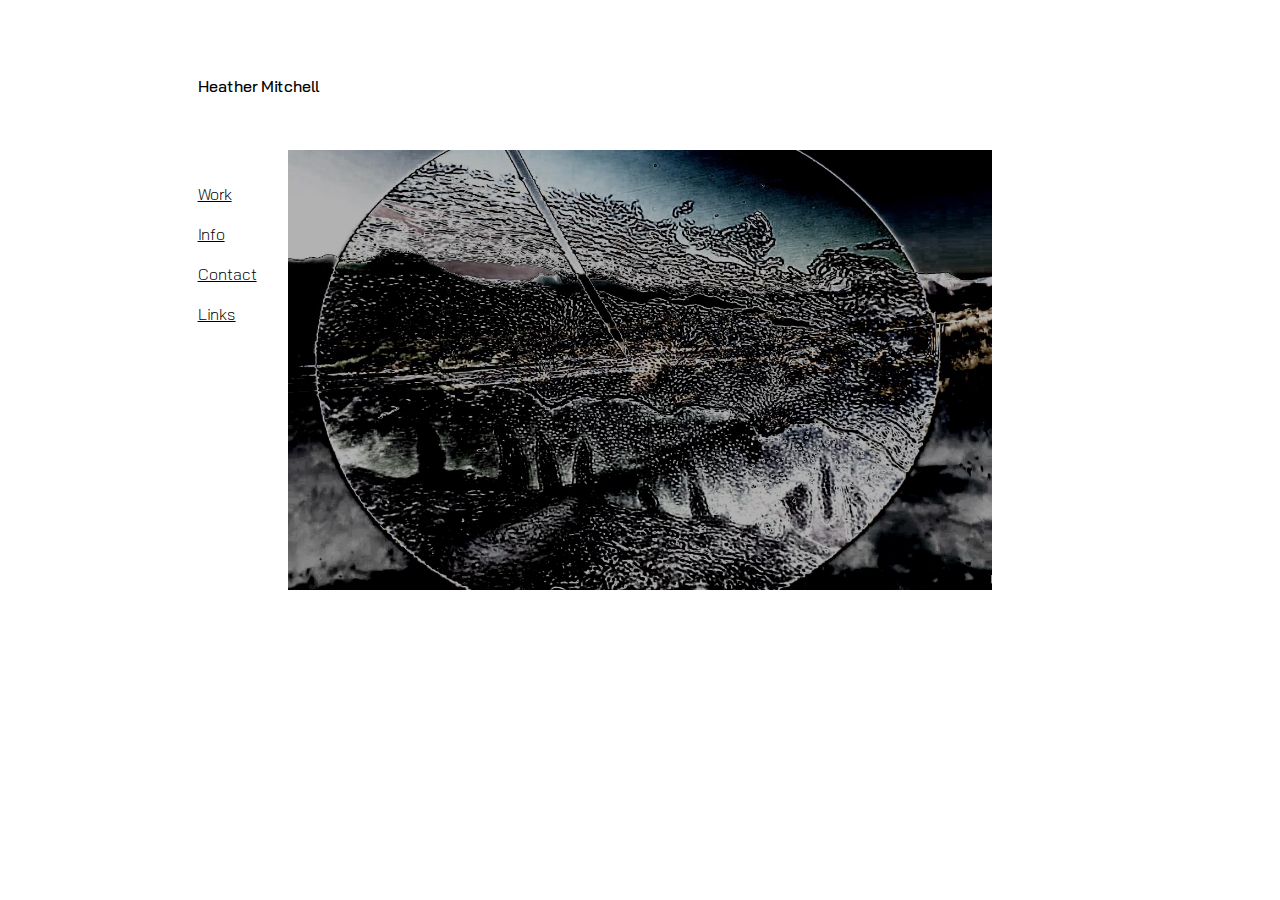
<file: index.html>
<!DOCTYPE html> <!-- this declarartion defines the document to be HTML5 -->
<html lang-"en-US"> <!-- this element is the root element of an HTML page  -->
<head> <!-- this element contains meta information about the document -->
    <meta name="viewport" content="width=device-width, initial-scale=1">
    
    <link rel="stylesheet" href="styles.css">
<title>Main</title> <!-- this element specifies a title for the document (appears at top of browser)  -->
</head>
<body id="home-background"> <!--this element contains visible page content -->

 <!-- defines large heading -->
    <p id="name"> Heather Mitchell</p>
<p>
    <a href="work.html">Work</a><br><br>
    <a href="info.html">Info</a><br><br>
    <a href="contact.html">Contact</a><br><br>
    <a href="links.html">Links</a><br><br>

    </p> <!-- defines a paragraph -->

</body>
</html>
</file>
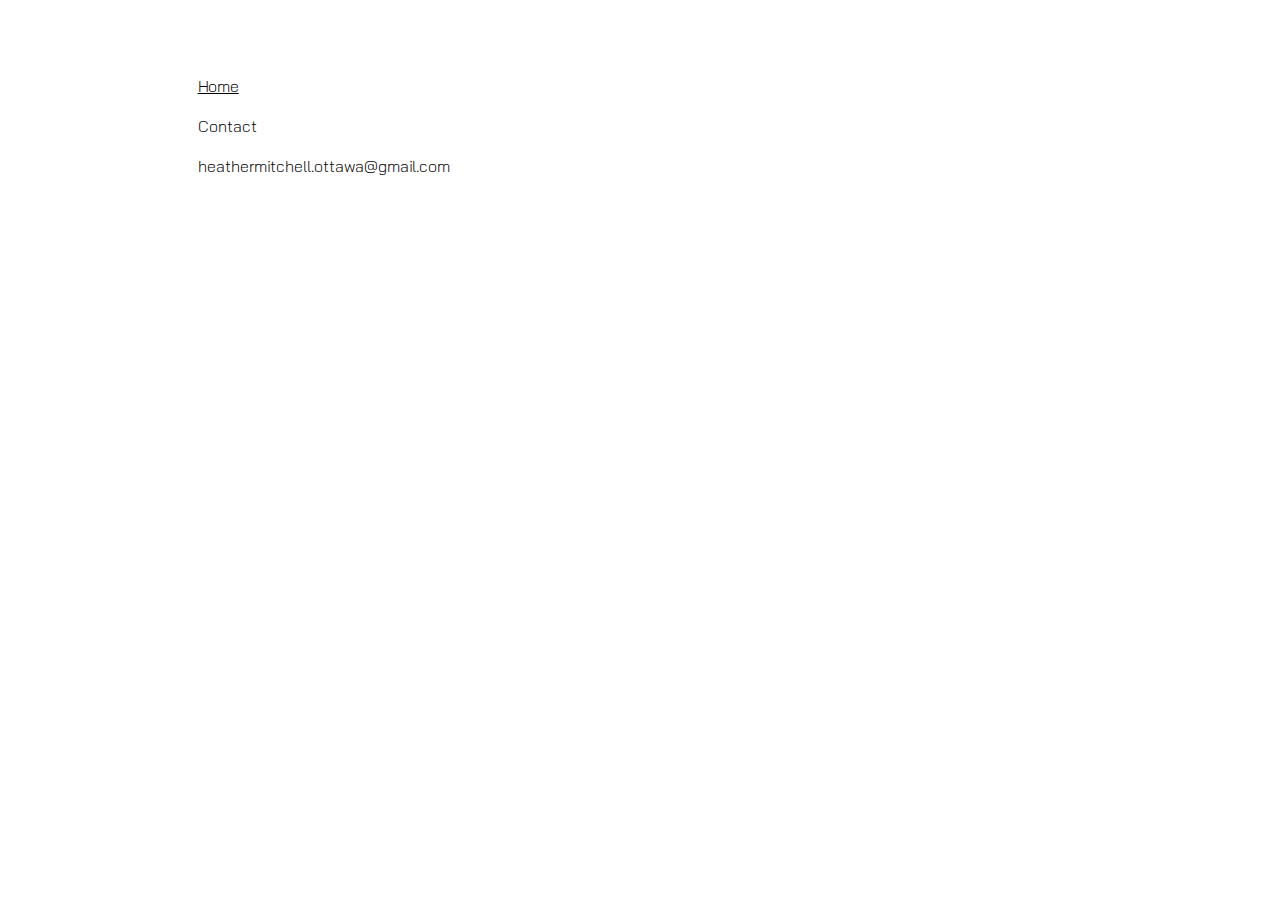
<file: contact.html>
<!DOCTYPE html>
<html lang-"eng-US">
    <head>
        <link rel="stylesheet" href="styles.css">
        
    </head>

    <body>
    <p> <a href="index.html">Home</a><br><br>
        Contact<br><br>
        heathermitchell.ottawa@gmail.com</p>
    </body>
</html>
</file>
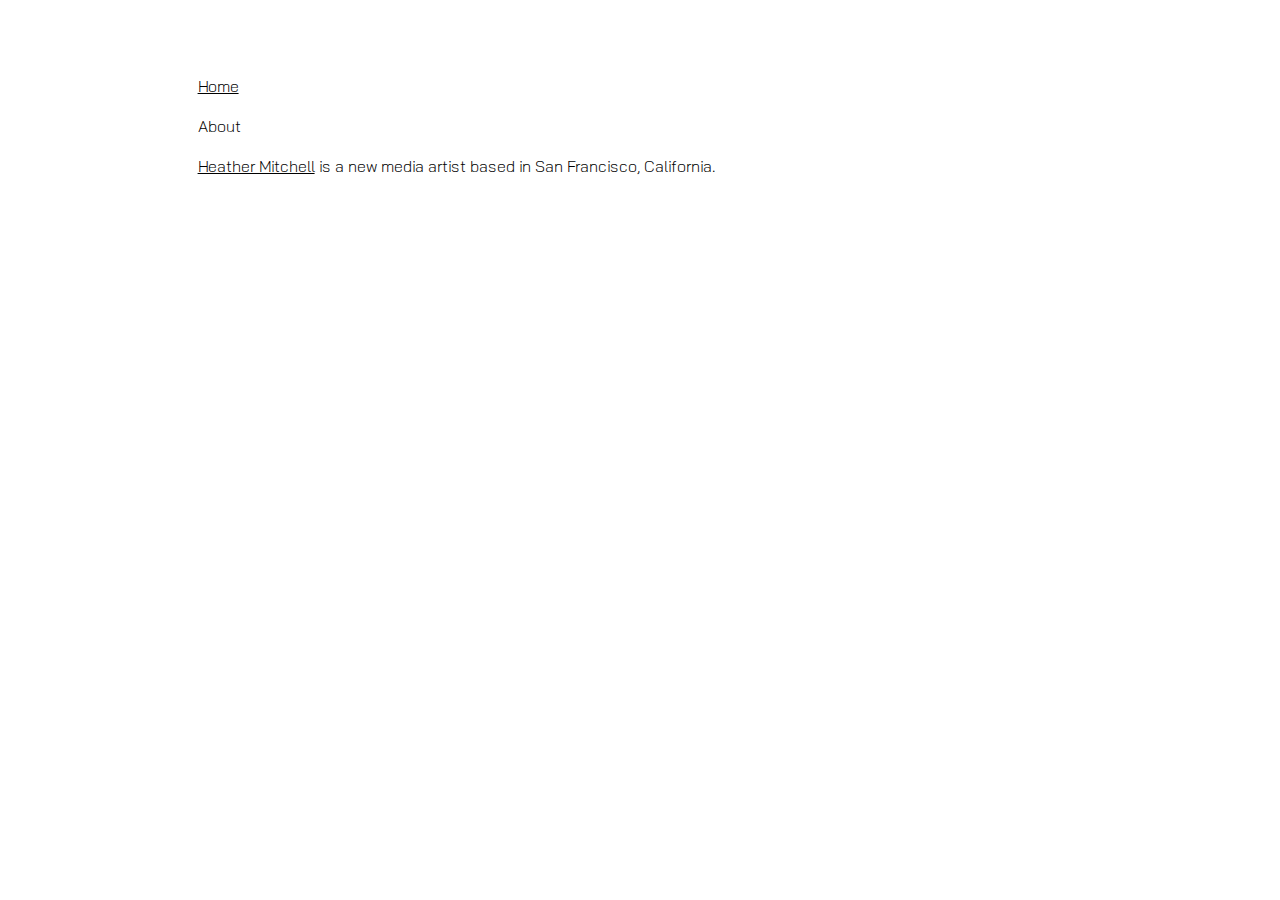
<file: info.html>
<!DOCTYPE html>
<html lang-"eng-US">
    <head>
        <link rel="stylesheet" href="styles.css">
        
    </head>

    <body>
    <p> <a href="index.html">Home</a><br><br>
        About <br><br>
        <u>Heather Mitchell</u> is a new media artist based in San Francisco, California.
        </p>
    </body>
</html>
</file>
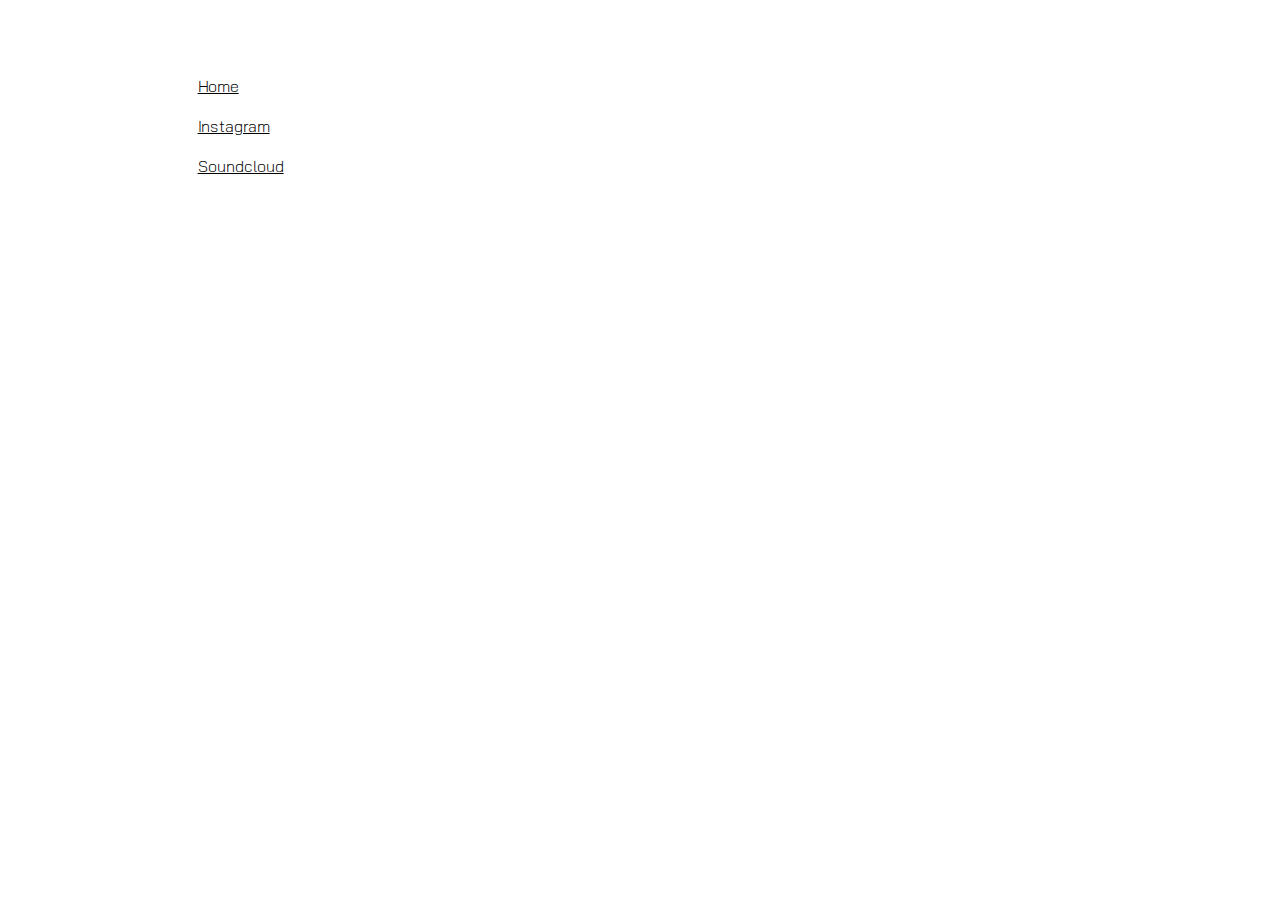
<file: links.html>
<!DOCTYPE html>
<html lang-"eng-US">
    <head>
        <link rel="stylesheet" href="styles.css">
        
    </head>

    <body>
    <p> <a href="index.html">Home</a><br><br><a href="">Instagram</a> <br><br>
        <a href="">Soundcloud</a></p>
    </body>
</html>
</file>
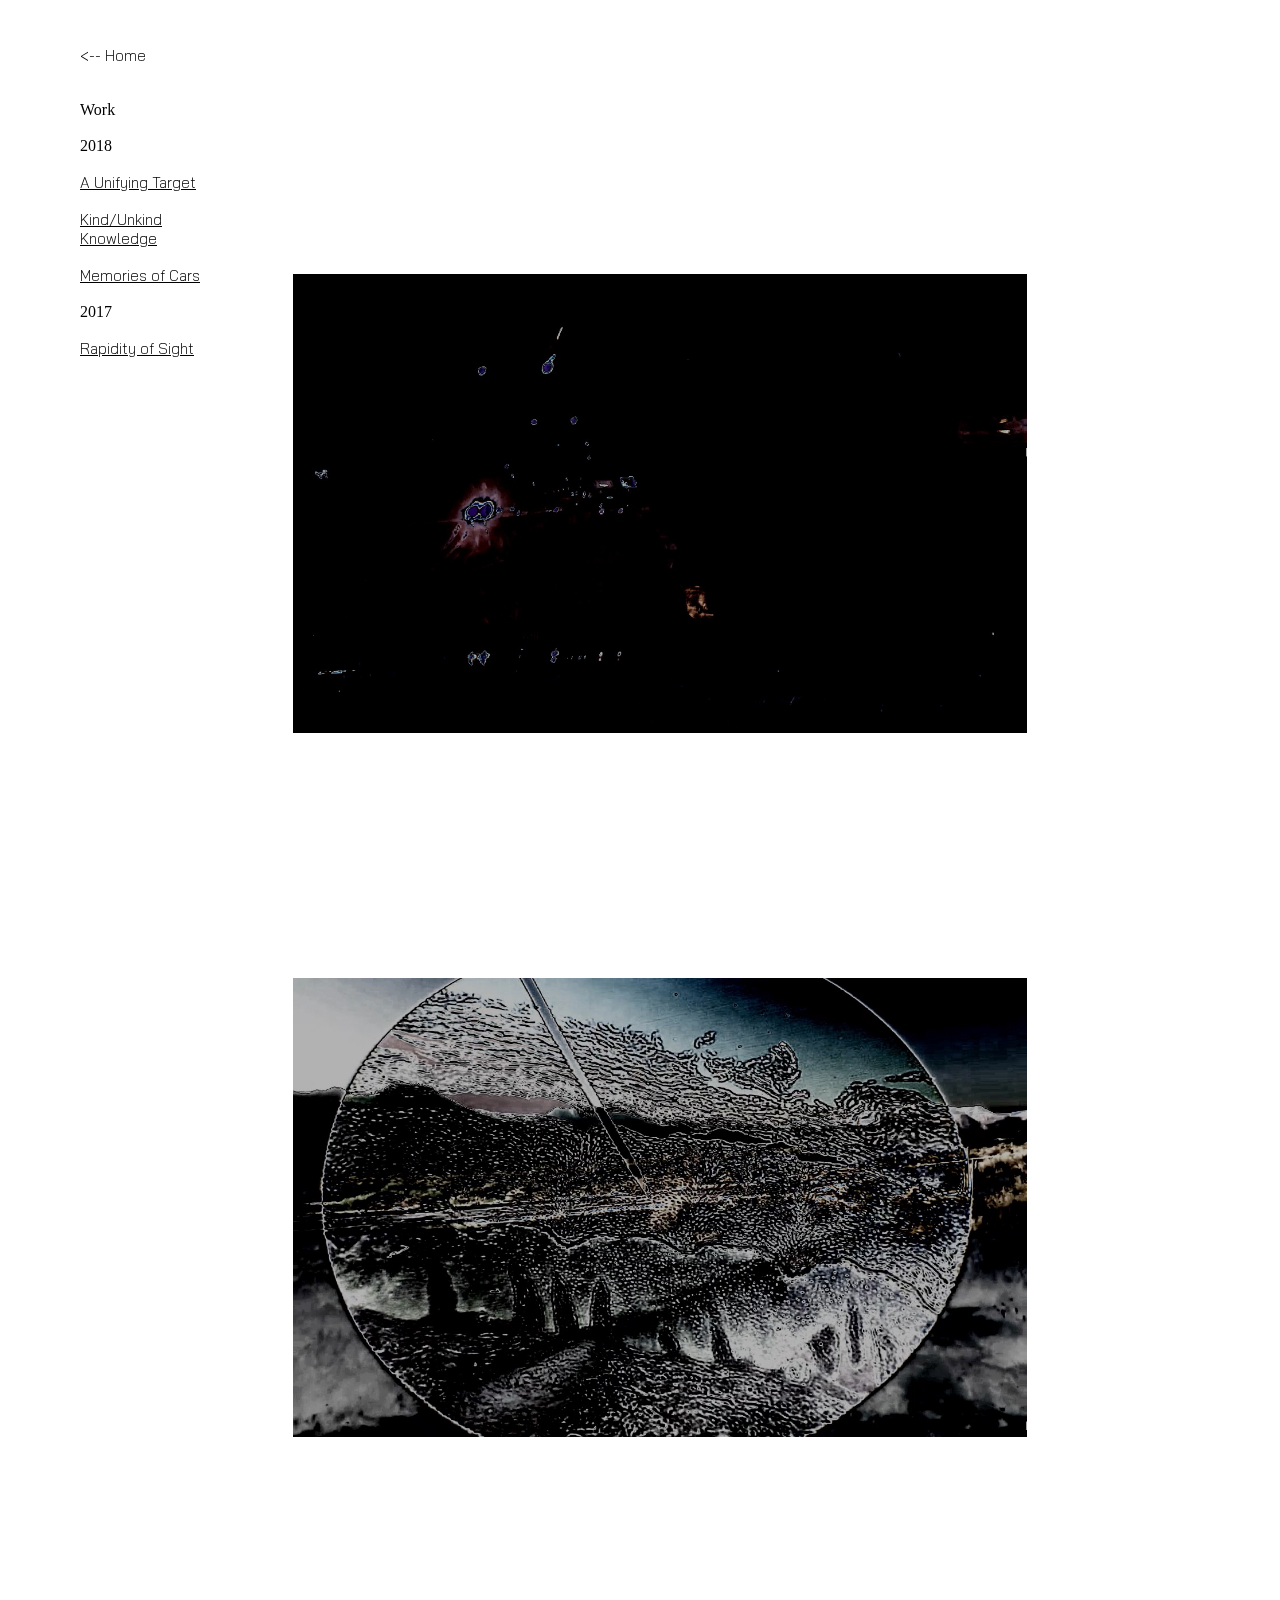
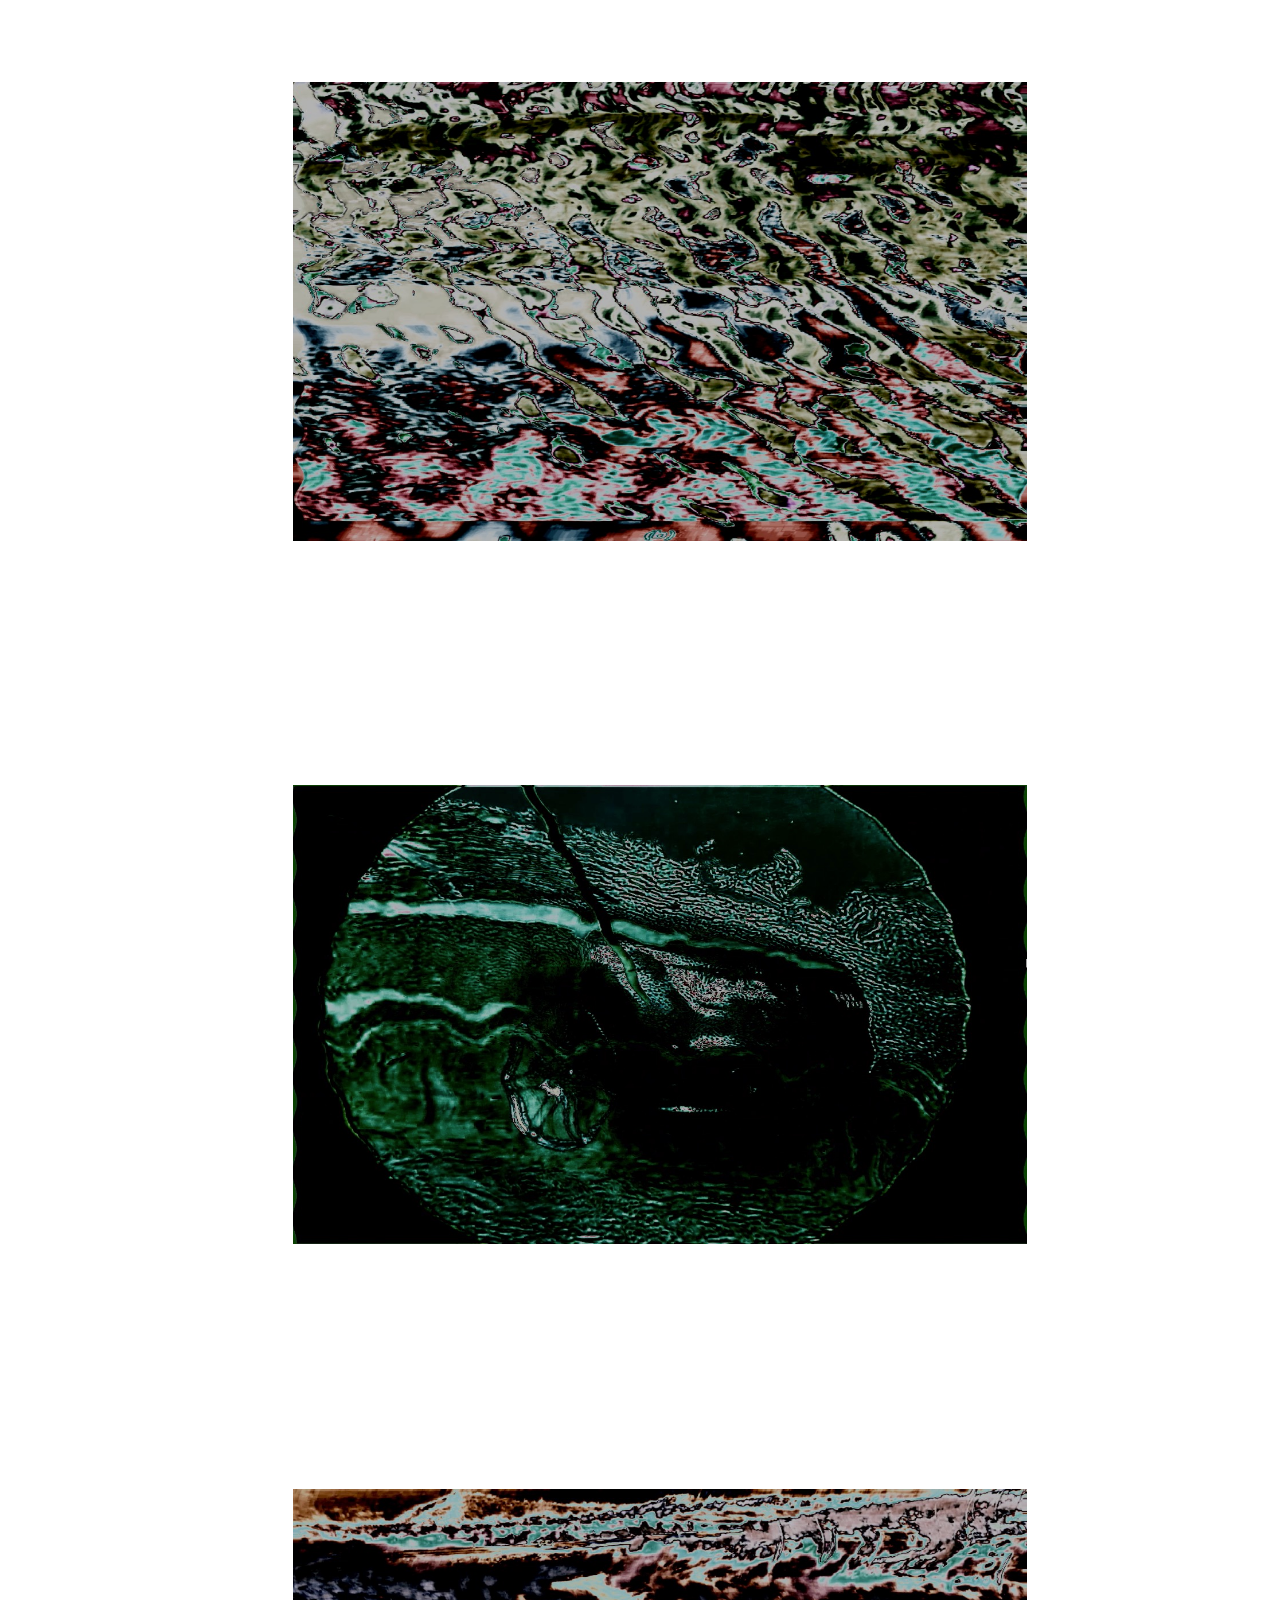
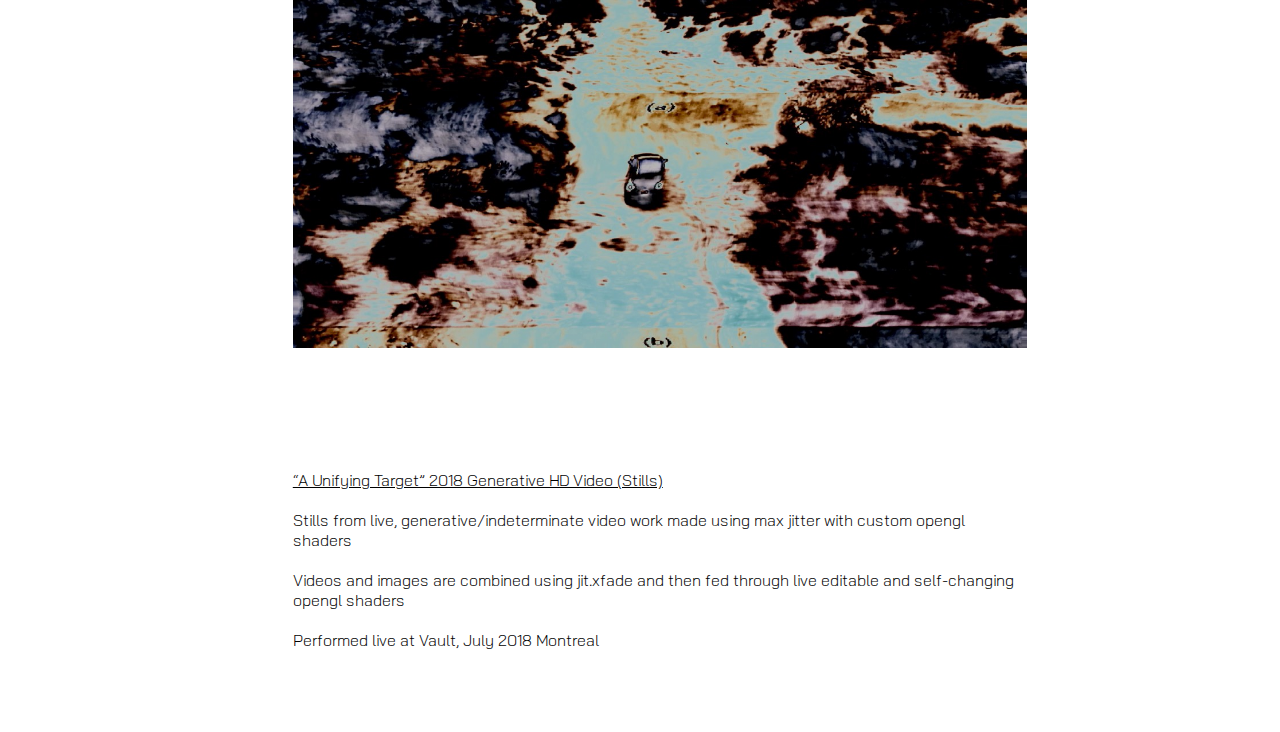
<file: work.html>
<!DOCTYPE html>
<html lang-"eng-US">
    <head>
        
        
        <link rel="stylesheet" href="styles.css">
        <title>Work</title>
    </head>

    <body>
    <div class="sidenav">
        <a href="index.html"><-- Home</a><br><br>
        Work<br><br>
        2018<br><br>
        <u><a href="work.html">A Unifying Target</a><br>
            <a href="work3.html">Kind/Unkind Knowledge</a><br>
            <a href="work2.html">Memories of Cars</a></u><br>
        2017<br><br>
            <u><a href="">Rapidity of Sight</a><br>
        </div></u>
        
       </p>
        
     
          
   <ul>
       
      
       <li><img src="black.jpg" alt="wave_series03" class = "center"></li>
        <li><img src="silver.jpg" alt="wave_series03" class = "center"></li>
       <li> <img src="waves.jpg" alt="wave_series03" class = "center"></li>
       <li> <img src="green.jpg" alt="wave_series03" class = "center"></li>
       <li> <img src="car.jpg" alt="wave_series03" class = "center"></li>
    
       <li><p id="description"><u>“A Unifying Target” 2018 Generative HD Video (Stills)</u><br><br>
           
Stills from live, generative/indeterminate video work made using max jitter with custom opengl shaders<br><br>

Videos and images are combined using jit.xfade and then fed through live editable and self-changing opengl shaders<br><br>

Performed live at Vault, July 2018 Montreal<br><br>
</p></li>
       

</ul>
    

           
     
           
       
       
        
    </body>
</html>
</file>
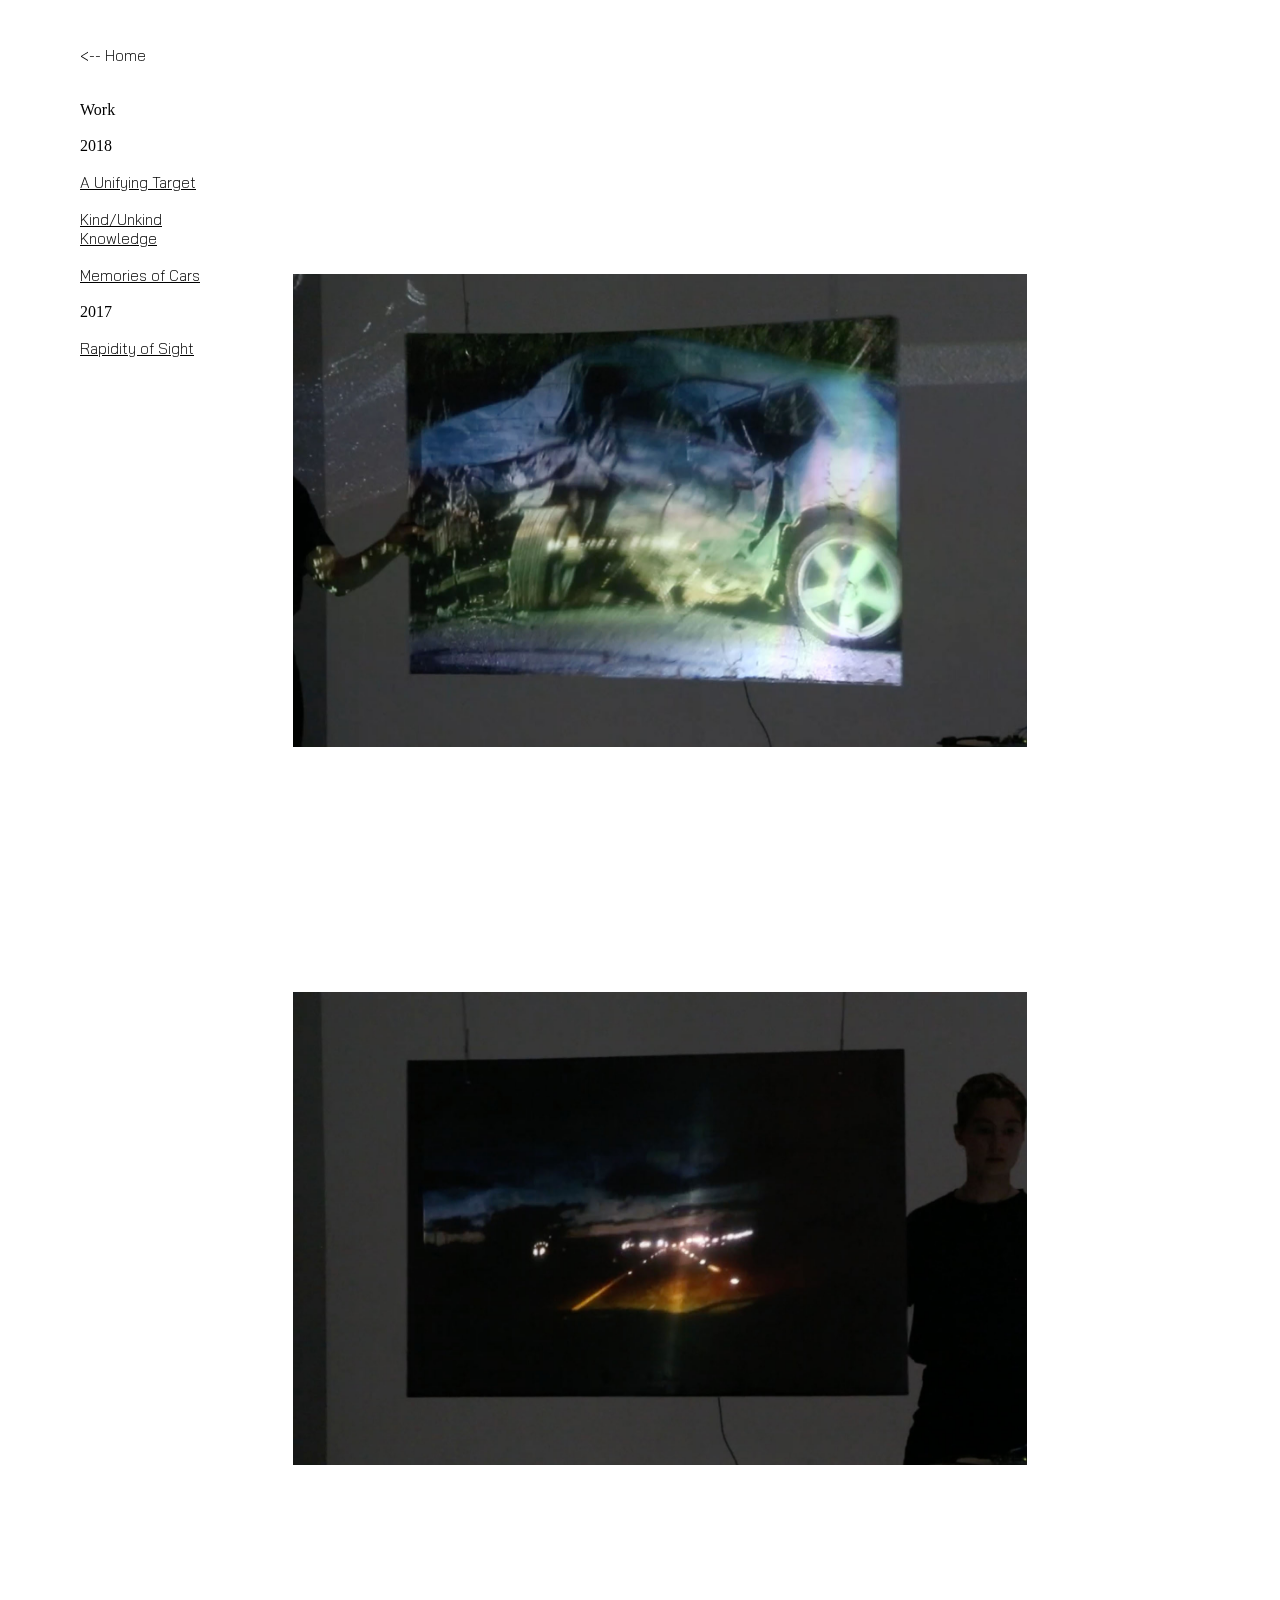
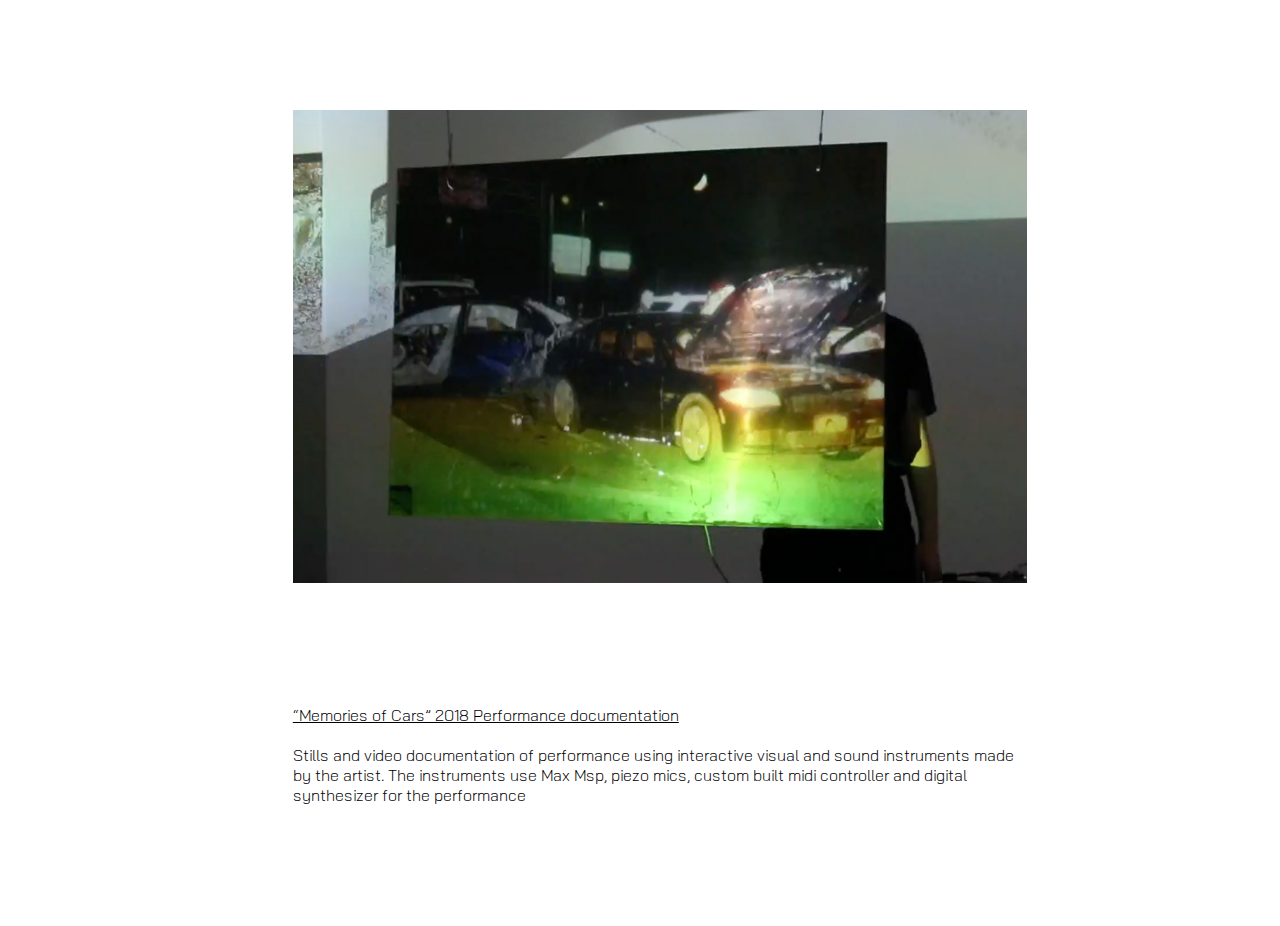
<file: work2.html>
<!DOCTYPE html>
<html lang-"eng-US">
    <head>
        <link rel="stylesheet" href="styles.css">
        
    </head>

    <body>
    <div class="sidenav">
        <a href="index.html"><-- Home</a><br><br>
        Work<br><br>
        2018<br><br>
        <u><a href="work.html">A Unifying Target</a><br>
            <a href="work3.html">Kind/Unkind Knowledge</a><br>
            <a href="work2.html">Memories of Cars</a></u><br>
        2017<br><br>
            <u><a href="work4.html">Rapidity of Sight</a></u><br>
        </div>
        
       </p>
        
     
          
   <ul>
       
          
          
       <li> <img src="still1.jpg" alt="wave_series03" class = "center"></li>
       <li><img src="still2.jpg" alt="wave_series03" class = "center"></li>
       <li> <img src="still3.jpg" alt="wave_series03" class = "center"></li>
      
       <li><p id="description"><u>“Memories of Cars” 2018 Performance documentation</u><br><br>
           
Stills and video documentation of performance using interactive visual and sound instruments made by the artist. The instruments use Max Msp, piezo mics, custom built midi controller and digital synthesizer for the performance<br><br>



<br><br>
</p></li>
       

</ul>
    

           
       
       
        
    </body>
</html>
</file>
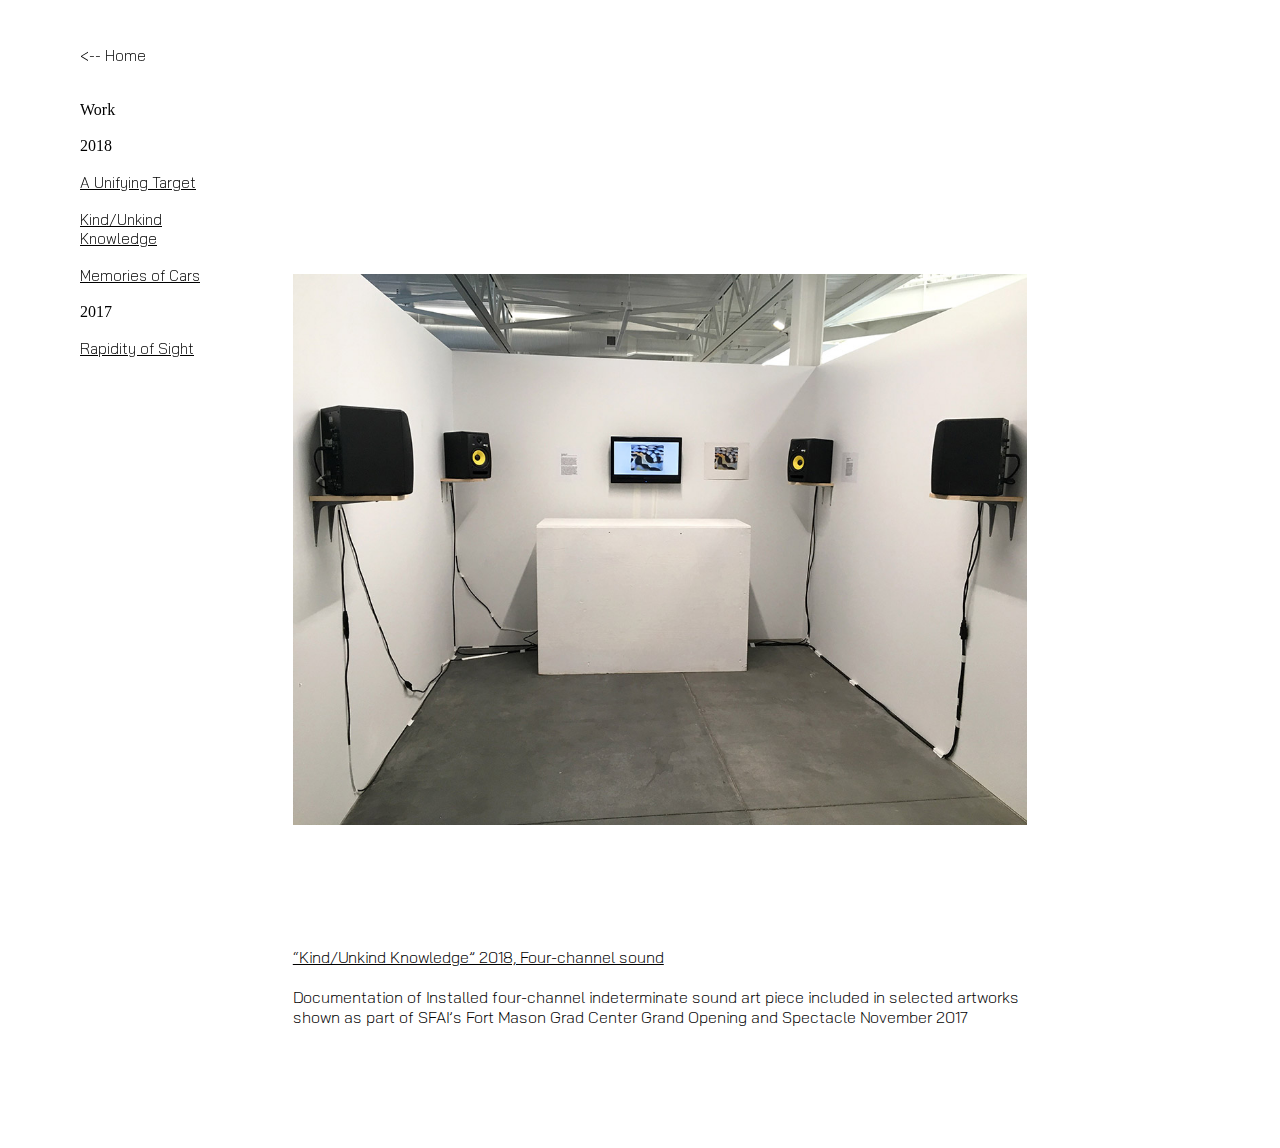
<file: work3.html>
<!DOCTYPE html>
<html lang-"eng-US">
    <head>
        <link rel="stylesheet" href="styles.css">
        
    </head>

    <body>
    <div class="sidenav">
        <a href="index.html"><-- Home</a><br><br>
        Work<br><br>
        2018<br><br>
        <u><a href="work.html">A Unifying Target</a><br>
            <a href="work3.html">Kind/Unkind Knowledge</a><br>
            <a href="work2.html">Memories of Cars</a></u><br>
        2017<br><br>
            <u><a href="work4.html">Rapidity of Sight</a></u><br>
        </div>
        
       </p>
        
     
          
   <ul>
       
          
          
       <li> <img src="Kind_and_Unkind_knowledge.jpg" alt="unkind knowledge" class = "center"></li>
       <li><p id="description"><u>“Kind/Unkind Knowledge” 2018, Four-channel sound</u><br><br>
           
Documentation of Installed four-channel indeterminate sound art piece included in selected artworks shown as part of SFAI’s Fort Mason Grad Center Grand Opening and Spectacle November 2017<br><br>



<br><br>
</p></li>
       

</ul>
    

           
       
       
        
    </body>
</html>
</file>
<file: styles.css>
@font-face{
    font-family: BaiJamjureeMedium;
    src: url("Bai_Jamjuree/BaiJamjuree-Medium.ttf");
}

@font-face{
    font-family: BaiJamjureeLight;
    src: url("Bai_Jamjuree/BaiJamjuree-Light.ttf");
}

body {
    background-color: ;
}

p {
    font-family: BaiJamjureeLight;
    color: black;
    text-align:left;
    padding: 1%;
    padding-left: 10%;
    margin: 5%;
}

img {
    width:60%;
    height: auto;
    padding: 10%
    
}

.image img, .image span {
  display: block;
}

.image span, .image figcaption {
  caption-side:  bottom;
  margin-top: 8px;
}

a:link {
    color: black;
    //text-decoration:none;
    
}

a:visited {
    color:black;
    
}

a:hover {
    color:blue;
    
    
}

a:active {
    
}

li {
   
    text-decoration: none;
}

li p {
    text-decoration: none;
    color: black;
    padding-bottom: 0;
    padding-top: 0;
    text-align: left;
    padding-left: 15%;
    padding-right: 15%;
    
}

ul {
    
    list-style-type: none;

}

#name {
    text-align: left;
    color:black;
    font-family: BaiJamjureeMedium;
}

#works-list {
    text-decoration:none;
    padding:0;
    
}

#works-link{
    
    
}

#home-background {
    background-image: url("silver.jpg");
    background-repeat: no-repeat;
    background-size: 55%;
    background-position: center 150px;
   
}

#description {
    margin-top: 0;
}


.center {
    display: block;
    margin-left: auto;
    margin-right: auto;
    
}

.sidenav {
    width: 130px;
    position: fixed;
    z-index: 1;
    top: 20px;
    left: 80px;
    overflow-x: hidden;
    padding: 0 0 0 0;
    padding-top: 2%;
    
}

.sidenav a{
    font-family: BaiJamjureeLight;
    padding: 0;
    text-decoration: none;
    font-size: 15px;
    color: #2196F3;
    display: block;
    color: black;
}

.sidenav a:hover {
    color: blue;
}

.sidenav a:active {
    color: blue;
}
</file>
